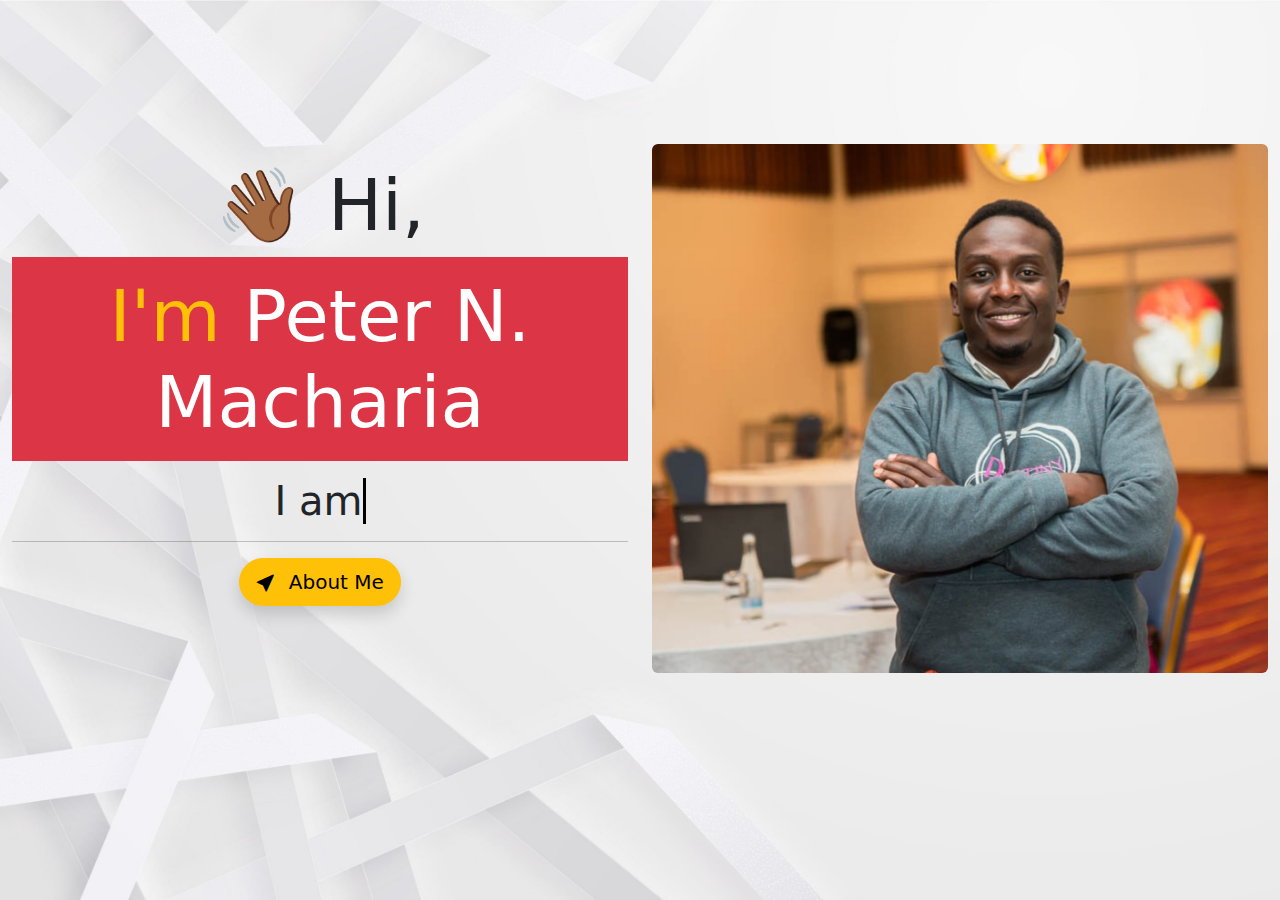
<file: index.html>
<!doctype html>
<html lang="en">
  <head>
    <meta charset="utf-8">
    <meta name="viewport" content="width=device-width, initial-scale=1">
    <title>PNMPORTFOLIO</title>
    <link rel="stylesheet" type="text/css" href="static/styles.css" /> 
    <link href="https://cdn.jsdelivr.net/npm/bootstrap@5.3.3/dist/css/bootstrap.min.css" rel="stylesheet" integrity="sha384-QWTKZyjpPEjISv5WaRU9OFeRpok6YctnYmDr5pNlyT2bRjXh0JMhjY6hW+ALEwIH" crossorigin="anonymous">
    <link rel="stylesheet" href="https://cdn.jsdelivr.net/npm/bootstrap-icons@1.10.5/font/bootstrap-icons.css">
    <link rel="preconnect" href="https://fonts.googleapis.com">
    <link rel="preconnect" href="https://fonts.gstatic.com" crossorigin>
    <link href="https://fonts.googleapis.com/css2?family=Dosis:wght@300&family=Maven+Pro&display=swap" rel="stylesheet">
  </head>
  <body>
   
    <section id="introsection">
        <div class="introsection">
            <div class="container-fluid reveal justify-content-center align-items-center pt-5 text-center" style="height: 100vh;">
                <div class="row row row-cols-1 pt-5 row-cols-md-2 g-4 justify-content-center align-items-center">
                    <div class="col-md">
                        <h1 class="display-2"><span class="wave">👋🏾</span> Hi,</h1>
                        <p class="lead display-2 bg-danger pt-3 pb-3">
                            <span class="text-warning">I'm</span>
                            <span class="text-white">Peter N. Macharia</span>
                        </p>
                        <h4 href="" class="typewrite text-center display-6 text-dark" data-period="2000" data-type='["I am a Software Engineer"]'>
                        <strong><span class="wrap"></span></strong>
                        </h4>

                        <hr>

                        <a type="button" class="btn btn-lg btn-warning shadow rounded-5" href="about.html"><i class="bi bi-cursor-fill"></i>&nbsp About Me</a>
                    </div>

                    <div class="col-md pt-5">
                        <img src="static/images/homeimage.jpg" class="img-fluid rounded" alt="image">
                    </div>
                </div>
            </div>
        </div>
    </section>

    <script src="https://cdn.jsdelivr.net/npm/bootstrap@5.3.3/dist/js/bootstrap.bundle.min.js" integrity="sha384-YvpcrYf0tY3lHB60NNkmXc5s9fDVZLESaAA55NDzOxhy9GkcIdslK1eN7N6jIeHz" crossorigin="anonymous"></script>
    <script src="static/script.js"></script>
  </body>
</html>
</file>
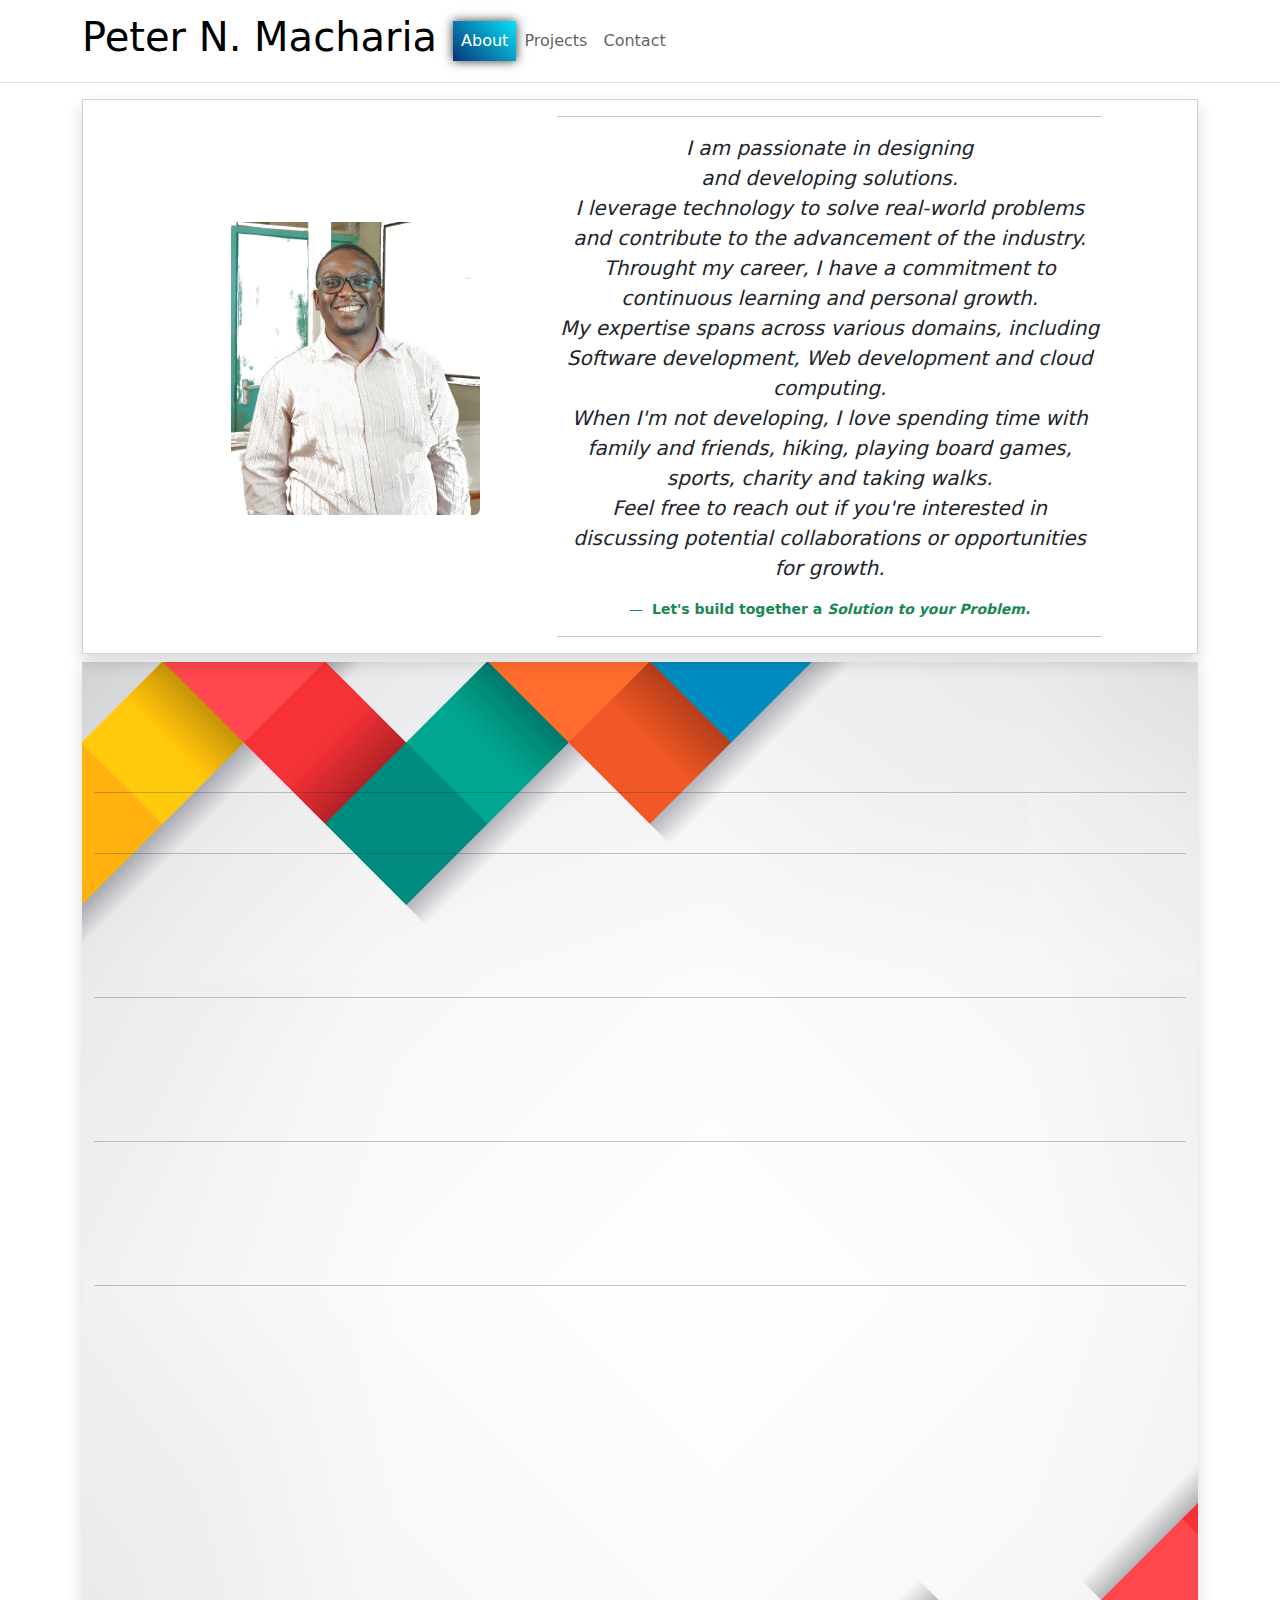
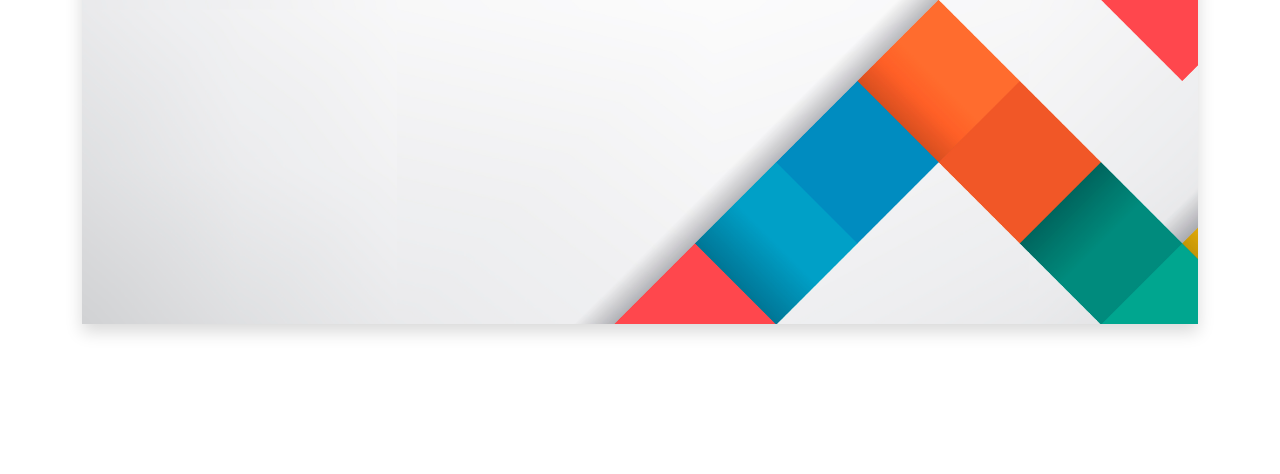
<file: about.html>
<!doctype html>
<html lang="en">
  <head>
    <meta charset="utf-8">
    <meta name="viewport" content="width=device-width, initial-scale=1">
    <title>PNMPORTFOLIO - About</title>
    <link rel="stylesheet" type="text/css" href="static/styles.css" /> 
    <link href="https://cdn.jsdelivr.net/npm/bootstrap@5.3.3/dist/css/bootstrap.min.css" rel="stylesheet" integrity="sha384-QWTKZyjpPEjISv5WaRU9OFeRpok6YctnYmDr5pNlyT2bRjXh0JMhjY6hW+ALEwIH" crossorigin="anonymous">
    <link rel="stylesheet" href="https://cdn.jsdelivr.net/npm/bootstrap-icons@1.10.5/font/bootstrap-icons.css">
    <link rel="preconnect" href="https://fonts.googleapis.com">
    <link rel="preconnect" href="https://fonts.gstatic.com" crossorigin>
    <link href="https://fonts.googleapis.com/css2?family=Dosis:wght@300&family=Maven+Pro&display=swap" rel="stylesheet">
  </head>
  <body>
    <header class="sticky-top">
        <nav class="navbar navbar-expand-sm navbar-toggleable-sm navbar-light bg-white border-bottom box-shadow">
            <div class="container">
                <a class="navbar-brand" href="index.html">
                    <h6 class="display-6">Peter N. Macharia</h6>
                </a>
                <button class="navbar-toggler" type="button" data-bs-toggle="collapse" data-bs-target=".navbar-collapse" aria-controls="navbarSupportedContent" aria-expanded="false" aria-label="Toggle navigation">
                    <span class="navbar-toggler-icon"></span>
                </button>
                <div class="navbar-collapse collapse d-sm-inline-flex justify-content-between">
                    <ul class="navbar-nav flex-grow-1">
                        <li class="nav-item">
                            <a class="nav-link active text-white" href="about.html">About</a>
                        </li>
                        <li class="nav-item">
                            <a class="nav-link" href="projects.html">Projects</a>
                        </li>
                        <li class="nav-item">
                            <a class="nav-link link" href="contact.html">Contact</a>
                        </li>
                    </ul>
                </div>
            </div>
        </nav>
    </header>
    
    
    <section id="profilesection">
        <div class="container reveal pt-3">
            <div class="card bg-white rounded-0 shadow">
                <div class="row row-cols-1 row-cols-md-2 g-4 justify-content-center align-items-center">
                    <div class="col-md-4 reveal">
                        <p class="text-center">
                          <img src="static/images/profileimage.png" class="img-fluid rounded" style="height: 70%; width: 70%;" alt="image" />
                        </p>
                    </div>

                    <div class="col-md reveal">
                        <hr>
                        <figure class="text-center">
                          <blockquote class="blockquote">
                          <p class="fw-light fst-italic" style="text-wrap: balance;">
                            I am passionate in designing and developing solutions.<br>
                            I leverage technology to solve real-world problems and contribute to the advancement of the industry.
                            Throught my career, I have a commitment to continuous learning and personal growth.<br>
                            My expertise spans across various domains, including Software development, Web development and cloud computing.<br>
                            When I'm not developing, I love spending time with family and friends, hiking, playing board games, sports, charity and taking walks.<br>
                            Feel free to reach out if you're interested in discussing potential collaborations or opportunities for growth.
                          </p>
                          </blockquote>
                          <figcaption class="blockquote-footer text-success mt-2">
                            <strong>Let's build together a <cite title="Source Title">Solution to your Problem.</cite></strong>
                          </figcaption>
                        </figure>
                        <hr>
                    </div>
                </div>
            </div>
        </div>
    </section>



    <section id="aboutsection">
        <div class="container pt-2 pb-5">
            <div class="skillsection rounded-0 shadow">
                <div id="programmingskillsection" class="container pb-3">
                    <h2 class="display-5 reveal text-end pt-5 mb-4"><strong>SKILLS</strong></h2>
                    <hr>
                    <section id="programmingsection">
                        <h4 class="text-start reveal"><strong>Programming Languages:</strong></h4>
                        <hr>
                        <div class="row row-cols-1 row-cols-md-3 g-4 justify-content-center align-items-center reveal mb-3">
                            <div class="col-md">
                                <div class="card h-100 rounded-0 procard">
                                    <div class="card-body text-center">
                                      <h5 class="card-title">C Language</h5>
                                    </div>
                                  </div>
                            </div>

                            <div class="col-md">
                                <div class="card h-100 rounded-0 procard">
                                    <div class="card-body text-center">
                                      <h5 class="card-title">Python Language</h5>
                                    </div>
                                  </div>
                            </div>

                            <div class="col-md">
                                <div class="card h-100 rounded-0 procard">
                                    <div class="card-body text-center">
                                      <h5 class="card-title">C# Language</h5>
                                    </div>
                                  </div>
                            </div>
                        </div>
                    </section>

                    <section id="databasesection">
                        <h4 class="text-start reveal"><strong>Databases:</strong></h4>
                        <hr>
                        <div class="row row-cols-1 row-cols-md-3 g-4 justify-content-center align-items-center reveal mb-3">
                            <div class="col-md">
                                <div class="card h-100 rounded-0 procard">
                                    <div class="card-body text-center">
                                      <h5 class="card-title">MySQL</h5>
                                    </div>
                                  </div>
                            </div>

                            <div class="col-md">
                                <div class="card h-100 rounded-0 procard">
                                    <div class="card-body text-center">
                                      <h5 class="card-title">PostgreSQL</h5>
                                    </div>
                                  </div>
                            </div>

                            <div class="col-md">
                                <div class="card h-100 rounded-0 procard">
                                    <div class="card-body text-center">
                                      <h5 class="card-title">SQLServer</h5>
                                    </div>
                                  </div>
                            </div>
                        </div>
                    </section>

                    <section id="markupsection">
                        <h4 class="text-start reveal"><strong>Markup|Script|Style Languages:</strong></h4>
                        <hr>
                        <div class="row row-cols-1 row-cols-md-3 g-4 justify-content-center align-items-center reveal mb-3">
                            <div class="col-md">
                                <div class="card h-100 rounded-0 procard markupcard">
                                    <div class="card-body text-center">
                                      <h5 class="card-title">HTML</h5>
                                    </div>
                                  </div>
                            </div>

                            <div class="col-md">
                                <div class="card h-100 rounded-0 procard markupcard">
                                    <div class="card-body text-center">
                                      <h5 class="card-title">CSS</h5>
                                    </div>
                                  </div>
                            </div>

                            <div class="col-md">
                                <div class="card h-100 rounded-0 procard markupcard">
                                    <div class="card-body text-center">
                                      <h5 class="card-title">JavaScript</h5>
                                    </div>
                                  </div>
                            </div>
                        </div>
                    </section>

                    <section id="frameworksection">
                        <h4 class="text-start reveal"><strong>Frameworks:</strong></h4>
                        <hr>
                        <div class="row row-cols-1 row-cols-md-4 g-4 justify-content-center align-items-center reveal">
                            <div class="col-md">
                                <div class="card h-100 rounded-0 procard">
                                    <div class="card-body text-center">
                                      <h5 class="card-title">Flask</h5>
                                    </div>
                                  </div>
                            </div>

                            <div class="col-md">
                                <div class="card h-100 rounded-0 procard">
                                    <div class="card-body text-center">
                                      <h5 class="card-title">Django</h5>
                                    </div>
                                  </div>
                            </div>

                            <div class="col-md">
                                <div class="card h-100 rounded-0 procard">
                                    <div class="card-body text-center">
                                      <h5 class="card-title">.NETCore</h5>
                                    </div>
                                  </div>
                            </div>

                            <div class="col-md">
                                <div class="card h-100 rounded-0 procard">
                                    <div class="card-body text-center">
                                      <h5 class="card-title">BootStrap</h5>
                                    </div>
                                  </div>
                            </div>
                        </div>
                    </section>
                </div>

                <div id="leadershipsection" class="container reveal pb-3">
                    <h2 class="display-5 reveal text-start pt-5 mb-4"><strong>LEADERSHIP SKILLS</strong></h2>
                    <hr>
                    <section id="voicesection">
                        <h4 class="text-start"><strong>Leadership voice accessment from <a class="fw-light fst-italic" href="https://5voices.com/">5 VOICES</a>:</strong> &nbsp;
                            <span class="fw-light">Creative | Connector | Pioneer</span>
                        </h4>
                        <hr>
                        <p class="text-center">
                            <img src="static/images/5VoicesIcons.png" class="img-fluid rounded" style="height: 70%; width: 70%;" alt="image_icon" />
                        </p>
                    </section>

                    <section id="leadershipskillsection">
                        <hr>
                        <div class="row row-cols-1 row-cols-md-4 g-4 justify-content-center align-items-center">
                            <div class="col-md">
                                <div class="card h-100 rounded-0 procard skillcard">
                                    <div class="card-body text-center">
                                      <h5 class="card-title">Creativity</h5>
                                    </div>
                                  </div>
                            </div>

                            <div class="col-md">
                                <div class="card h-100 rounded-0 procard skillcard">
                                    <div class="card-body text-center">
                                      <h5 class="card-title">Reliability & Trust</h5>
                                    </div>
                                  </div>
                            </div>

                            <div class="col-md">
                                <div class="card h-100 rounded-0 procard skillcard">
                                    <div class="card-body text-center">
                                      <h5 class="card-title">Problem-Solving</h5>
                                    </div>
                                  </div>
                            </div>

                            <div class="col-md">
                                <div class="card h-100 rounded-0 procard skillcard">
                                    <div class="card-body text-center">
                                      <h5 class="card-title">Adaptability</h5>
                                    </div>
                                  </div>
                            </div>

                            <div class="col-md">
                                <div class="card h-100 rounded-0 procard skillcard">
                                    <div class="card-body text-center">
                                      <h5 class="card-title">Communication Skills</h5>
                                    </div>
                                  </div>
                            </div>

                            <div class="col-md">
                                <div class="card h-100 rounded-0 procard skillcard">
                                    <div class="card-body text-center">
                                      <h5 class="card-title">Planning Skills</h5>
                                    </div>
                                  </div>
                            </div>

                            <div class="col-md">
                                <div class="card h-100 rounded-0 procard skillcard">
                                    <div class="card-body text-center">
                                      <h5 class="card-title">Team Player</h5>
                                    </div>
                                  </div>
                            </div>

                            <div class="col-md">
                                <div class="card h-100 rounded-0 procard skillcard">
                                    <div class="card-body text-center">
                                      <h5 class="card-title">Time Management</h5>
                                    </div>
                                  </div>
                            </div>
                        </div>
                    </section>
                </div>
            </div>
        </div>
    </section>


    <script src="https://cdn.jsdelivr.net/npm/bootstrap@5.3.3/dist/js/bootstrap.bundle.min.js" integrity="sha384-YvpcrYf0tY3lHB60NNkmXc5s9fDVZLESaAA55NDzOxhy9GkcIdslK1eN7N6jIeHz" crossorigin="anonymous"></script>
    <script src="static/script.js"></script>
  </body>
</html>
</file>
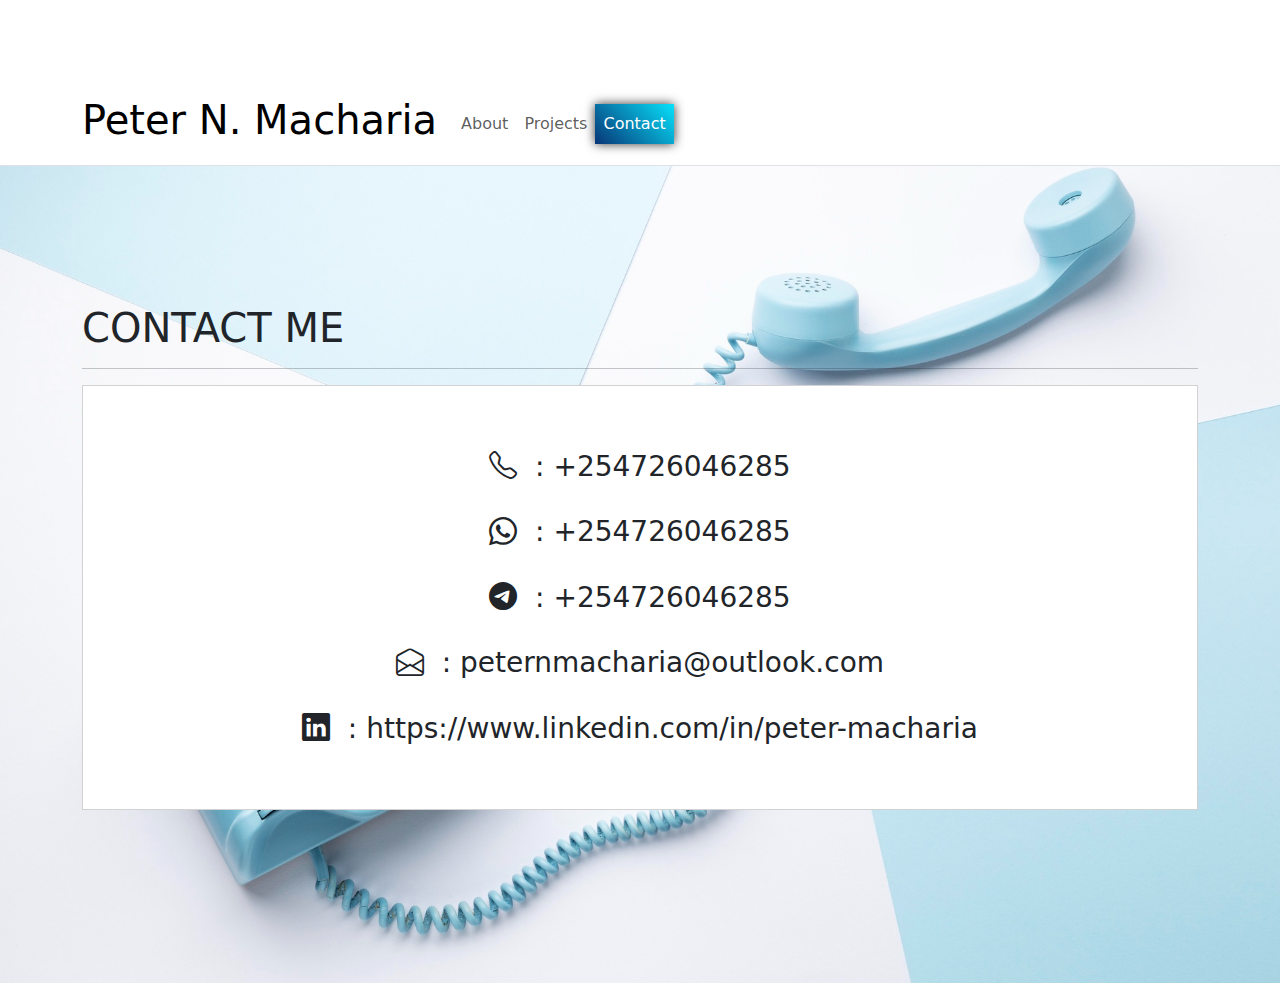
<file: contact.html>
<!doctype html>
<html lang="en">
  <head>
    <meta charset="utf-8">
    <meta name="viewport" content="width=device-width, initial-scale=1">
    <title>PNMPORTFOLIO - Contact</title>
    <link rel="stylesheet" type="text/css" href="static/styles.css" /> 
    <link href="https://cdn.jsdelivr.net/npm/bootstrap@5.3.3/dist/css/bootstrap.min.css" rel="stylesheet" integrity="sha384-QWTKZyjpPEjISv5WaRU9OFeRpok6YctnYmDr5pNlyT2bRjXh0JMhjY6hW+ALEwIH" crossorigin="anonymous">
    <link rel="stylesheet" href="https://cdn.jsdelivr.net/npm/bootstrap-icons@1.10.5/font/bootstrap-icons.css">
    <link rel="preconnect" href="https://fonts.googleapis.com">
    <link rel="preconnect" href="https://fonts.gstatic.com" crossorigin>
    <link href="https://fonts.googleapis.com/css2?family=Dosis:wght@300&family=Maven+Pro&display=swap" rel="stylesheet">
  </head>
  <body>
    <header class="sticky-top">
        <nav class="navbar navbar-expand-sm navbar-toggleable-sm navbar-light bg-white border-bottom box-shadow">
            <div class="container">
                <a class="navbar-brand" href="index.html">
                    <h6 class="display-6">Peter N. Macharia</h6>
                </a>
                <button class="navbar-toggler" type="button" data-bs-toggle="collapse" data-bs-target=".navbar-collapse" aria-controls="navbarSupportedContent" aria-expanded="false" aria-label="Toggle navigation">
                    <span class="navbar-toggler-icon"></span>
                </button>
                <div class="navbar-collapse collapse d-sm-inline-flex justify-content-between">
                    <ul class="navbar-nav flex-grow-1">
                        <li class="nav-item">
                            <a class="nav-link" href="about.html">About</a>
                        </li>
                        <li class="nav-item">
                            <a class="nav-link" href="projects.html">Projects</a>
                        </li>
                        <li class="nav-item">
                            <a class="nav-link active text-white" href="contact.html">Contact</a>
                        </li>
                    </ul>
                </div>
            </div>
        </nav>
    </header>
    

    <section id="contactsection">
        <div class="contactsection">
            <div class="container reveal">
                <h4 class="display-6 text-start pt-5"><strong>CONTACT ME</strong></h4>
                <hr>
                <div class="card h-100 rounded-0 procard contactcard">
                    <div class="card-body text-center">
                        <p class="row">
                            <h3 class="mt-5"><i class="bi bi-telephone"></i> &nbsp;: +254726046285</h3>
                        </p>
                        <p class="row">
                            <h3><i class="bi bi-whatsapp"></i> &nbsp;: +254726046285</h3>
                        </p>
                        <p class="row">
                            <h3><i class="bi bi-telegram"></i> &nbsp;: +254726046285</h3>
                        </p>
                        <p class="row">
                            <h3><i class="bi bi-envelope-open"></i> &nbsp;: peternmacharia@outlook.com</h3>
                        </p>
                        <p class="row">
                            <h3 class="mb-5"><i class="bi bi-linkedin"></i> &nbsp;: https://www.linkedin.com/in/peter-macharia</h3>
                        </p>
                    </div>
                </div>
            </div>
        </div>
    </section>


    <script src="https://cdn.jsdelivr.net/npm/bootstrap@5.3.3/dist/js/bootstrap.bundle.min.js" integrity="sha384-YvpcrYf0tY3lHB60NNkmXc5s9fDVZLESaAA55NDzOxhy9GkcIdslK1eN7N6jIeHz" crossorigin="anonymous"></script>
    <script src="static/script.js"></script>
  </body>
</html>
</file>
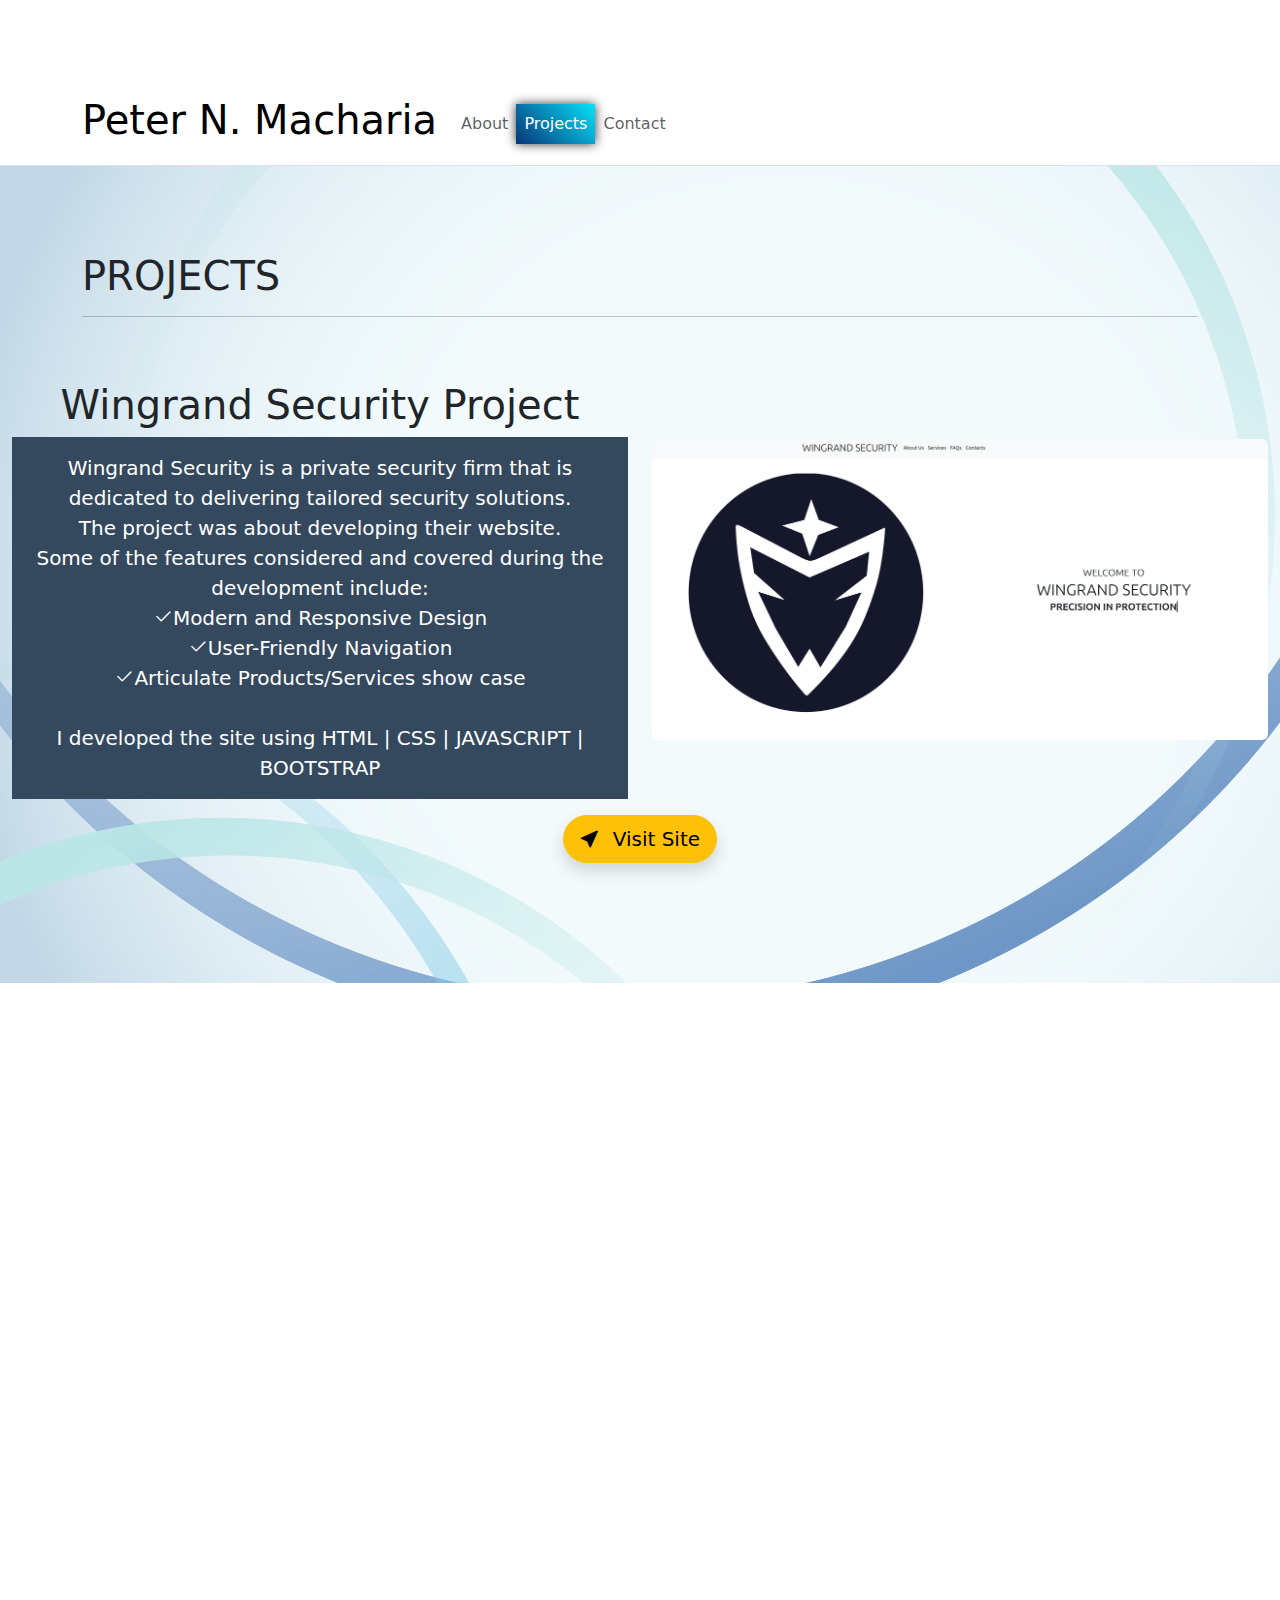
<file: projects.html>
<!doctype html>
<html lang="en">
  <head>
    <meta charset="utf-8">
    <meta name="viewport" content="width=device-width, initial-scale=1">
    <title>PNMPORTFOLIO - Projects</title>
    <link rel="stylesheet" type="text/css" href="static/styles.css" /> 
    <link href="https://cdn.jsdelivr.net/npm/bootstrap@5.3.3/dist/css/bootstrap.min.css" rel="stylesheet" integrity="sha384-QWTKZyjpPEjISv5WaRU9OFeRpok6YctnYmDr5pNlyT2bRjXh0JMhjY6hW+ALEwIH" crossorigin="anonymous">
    <link rel="stylesheet" href="https://cdn.jsdelivr.net/npm/bootstrap-icons@1.10.5/font/bootstrap-icons.css">
    <link rel="preconnect" href="https://fonts.googleapis.com">
    <link rel="preconnect" href="https://fonts.gstatic.com" crossorigin>
    <link href="https://fonts.googleapis.com/css2?family=Dosis:wght@300&family=Maven+Pro&display=swap" rel="stylesheet">
  </head>
  <body>
    <header class="sticky-top">
        <nav class="navbar navbar-expand-sm navbar-toggleable-sm navbar-light bg-white border-bottom box-shadow">
            <div class="container">
                <a class="navbar-brand" href="index.html">
                    <h6 class="display-6">Peter N. Macharia</h6>
                </a>
                <button class="navbar-toggler" type="button" data-bs-toggle="collapse" data-bs-target=".navbar-collapse" aria-controls="navbarSupportedContent" aria-expanded="false" aria-label="Toggle navigation">
                    <span class="navbar-toggler-icon"></span>
                </button>
                <div class="navbar-collapse collapse d-sm-inline-flex justify-content-between">
                    <ul class="navbar-nav flex-grow-1">
                        <li class="nav-item">
                            <a class="nav-link" href="about.html">About</a>
                        </li>
                        <li class="nav-item">
                            <a class="nav-link active text-white" href="projects.html">Projects</a>
                        </li>
                        <li class="nav-item">
                            <a class="nav-link" href="contact.html">Contact</a>
                        </li>
                    </ul>
                </div>
            </div>
        </nav>
    </header>
    
    
    <section id="projectsection">
        <div class="projectsection">
            <div class="container reveal">
                <h4 class="display-6 text-start pt-5"><strong>PROJECTS</strong></h4>
                <hr>
            </div>
            <div class="container-fluid reveal pt-5">
                <div class="row row-cols-1 row-cols-md-2 g-4 justify-content-center align-items-center reveal">
                    <div class="col-md">
                        <h4 class="display-6"><strong>Wingrand Security Project</strong></h4>
                        <div class="lead text-white pt-3 pb-3" style="background-color: #34495e; text-wrap: balance;">
                            Wingrand Security is a private security firm that is dedicated to delivering tailored security solutions.<br>
                            The project was about developing their website.<br>
                            Some of the features considered and covered during the development include:<br>
                            <span>
                                <i class="bi bi-check2"></i>Modern and Responsive Design<br>
                                <i class="bi bi-check2"></i>User-Friendly Navigation<br>
                                <i class="bi bi-check2"></i>Articulate Products/Services show case<br>
                            </span><br>
                            I developed the site using HTML | CSS | JAVASCRIPT | BOOTSTRAP
                        </div>
                    </div>

                    <div class="col-md">
                        <img src="static/images/wingrand.png" class="img-fluid rounded" alt="project_image">
                    </div>
                </div>
                <div class="container mt-3">
                    <a type="button" class="btn btn-lg btn-warning shadow rounded-5" href="https://www.wingrandsecurity.com/"><i class="bi bi-cursor-fill"></i>&nbsp Visit Site</a>
                </div>
            </div>
        </div>
    </section>

    <section id="moreprojectsection">
        <div class="projectsection">
            <div class="container reveal justify-content-center align-items-center">
                <h4 href="" class="typewrite text-center display-6 text-dark" data-period="2000" data-type='["More Projects Update coming Soon!"]'>
                    <strong><span class="wrap"></span></strong>
                </h4>
            </div>
        </div>
    </section>


    <script src="https://cdn.jsdelivr.net/npm/bootstrap@5.3.3/dist/js/bootstrap.bundle.min.js" integrity="sha384-YvpcrYf0tY3lHB60NNkmXc5s9fDVZLESaAA55NDzOxhy9GkcIdslK1eN7N6jIeHz" crossorigin="anonymous"></script>
    <script src="static/script.js"></script>
  </body>
</html>
</file>
<file: static/styles.css>
/*----------------------------------------------------------------------*/
/* SITE Settings */
/*----------------------------------------------------------------------*/
html {
    font-size: 14px;
    position: relative;
    min-height: 100%;
    scroll-snap-type: y mandatory;
  }
    
  @media (min-width: 768px) {
    html {
      font-size: 16px;
      font-family: 'Maven Pro', sans-serif;
    }
  }
    
  body {
    margin-bottom: 60px;
    transition: transform 2s all ease;
    scroll-behavior: smooth;
  }
  
  .reveal {
    position: relative;
    transform: translateY(150px);
    opacity: 0;
    transition: 2s all ease;
  }
  
  .reveal.active {
    transform: translateY(0);
    opacity: 1;
  }
  /*---END-OF-SITE-SECTION-----------------------------------------------------*/


  /*----------------------------------------------------------------------*/
/* Nav Links Effects */
/*----------------------------------------------------------------------*/
li a.active {
    background: linear-gradient(45deg,#083576,#07E1FA);
    box-shadow: 0px 0px 10px rgba(0, 0, 0, 0.8);
    transition: all 0.2s ease-in-out; 
    border: 0;
    color: #fff;
}

.nav-link:hover {
    background: linear-gradient(45deg,#083576,#07E1FA);
    box-shadow: 0px 0px 10px rgba(0, 0, 0, 0.8);
    transition: all 0.2s ease-in-out; 
    border: 0;
    color: #fff;
}
/*-----END-OF-NAV-LINKS-EFFECTS-----------------------------------------*/

  

/*----------------------------------------------------------------------------*/
/* Waving Hand Animation Settings */
/*----------------------------------------------------------------------------*/
.wave {
    animation-name: wave-animation;  /* Refers to the name of your @keyframes element below */
    animation-duration: 2.5s;        /* Change to speed up or slow down */
    animation-iteration-count: infinite;  /* Never stop waving :) */
    transform-origin: 70% 70%;       /* Pivot around the bottom-left palm */
    display: inline-block;
}

@keyframes wave-animation {
    0% { transform: rotate( 0.0deg) }
   10% { transform: rotate(14.0deg) }  /* The following five values can be played with to make the waving more or less extreme */
   20% { transform: rotate(-8.0deg) }
   30% { transform: rotate(14.0deg) }
   40% { transform: rotate(-4.0deg) }
   50% { transform: rotate(10.0deg) }
   60% { transform: rotate( 0.0deg) }  /* Reset for the last half to pause */
  100% { transform: rotate( 0.0deg) }
}
/*---END-OF-WAVING-HAND-ANIMATION-SECTION-------------------------------------*/

  
/*---------------------------------------------------------------------------*/
/* Home Page Settings */
/*---------------------------------------------------------------------------*/
.introsection {
    scroll-snap-align: start;
    scroll-snap-stop: always;
    display: flex;
    min-height: 100vh;
    flex-direction: column;
    align-items: center;
    justify-content: center;
    /* The image used */
    background-image: url(images/homebg.jpg);
    /* Full height */
    height: 100%; 
    /* Create the parallax scrolling effect */
    background-attachment: fixed;
    background-position: center;
    background-repeat: no-repeat;
    background-size: cover;
    row-gap: 2rem;
    text-align: center;
}

.aboutsection {
    scroll-snap-align: start;
    scroll-snap-stop: always;
    display: flex;
    min-height: 100vh;
    flex-direction: column;
    align-items: center;
    justify-content: center;
    /* The image used */
    background-image: url(images/textilebg.jpg);
    /* Full height */
    height: 100%; 
    /* Create the parallax scrolling effect */
    background-attachment: fixed;
    background-position: center;
    background-repeat: no-repeat;
    background-size: cover;
    row-gap: 2rem;
    text-align: center;
    color: #fff;
}

.projectsection {
    scroll-snap-align: start;
    scroll-snap-stop: always;
    display: flex;
    min-height: 100vh;
    flex-direction: column;
    align-items: center;
    justify-content: center;
    /* The image used */
    background-image: url(images/abt_blue_bg.jpg);
    /* Full height */
    height: 100%; 
    /* Create the parallax scrolling effect */
    background-attachment: fixed;
    background-position: center;
    background-repeat: no-repeat;
    background-size: cover;
    text-align: center;
}

.contactsection {
    scroll-snap-align: start;
    scroll-snap-stop: always;
    display: flex;
    min-height: 100vh;
    flex-direction: column;
    bottom: 0;
    align-items: center;
    justify-content: center;
    /* The image used */
    /* background-color: #303030; */
    background-image: url(images/contactme.jpg);
    /* Full height */
    height: 100%; 
    /* Create the parallax scrolling effect */
    background-attachment: fixed;
    background-position: center;
    background-repeat: no-repeat;
    background-size: cover;
    /* text-align: center; */
    /* color: #fff; */
}
/*---END-OF-HOME-PAGE-SECTION------------------------------------------------*/


/*----------------------------------------------------------------------*/
/* Home Page Section */
/*----------------------------------------------------------------------*/
.skillsection {
    background-image: url(./images/skillbg.jpg);
    background-repeat: no-repeat;
    background-size: cover;
    min-height: 100vh;
}
/*-----END-OF-HOME-PAGE-SECTION--------------------------------------*/

/*----------------------------------------------------------------------*/
/* Projects Page Settings */
/*----------------------------------------------------------------------*/
.procard {
  background-color: none;
  cursor: pointer;
}

.procard:hover {
  box-shadow: rgba(0, 0, 0, 0.19) 0px 10px 20px, rgba(0, 0, 0, 0.23) 0px 6px 6px;
  transition: all 0.2s ease-in-out; 
  border: 0;
}

.markupcard:hover {
  background: linear-gradient(45deg,#f63237,#ff6c2e);
  box-shadow: 0px 0px 10px rgba(0, 0, 0, 0.8);
  transition: all 0.2s ease-in-out; 
  border: 0;
  color: #fff;
}

.skillcard:hover {
  background: linear-gradient(45deg,#f25827,#ffc40d);
  box-shadow: 0px 0px 10px rgba(0, 0, 0, 0.8);
  transition: all 0.2s ease-in-out; 
  border: 0;
  color: #fff;
}

.contactcard:hover {
  background: linear-gradient(45deg,#5d99b1,#e8f7fe);
  box-shadow: 0px 0px 10px rgba(0, 0, 0, 0.8);
  transition: all 0.2s ease-in-out; 
  border: 0;
  color: #fff;
}
/*-----END-OF-DASHBOARD-SECTION-------------------------------------------*/
</file>
